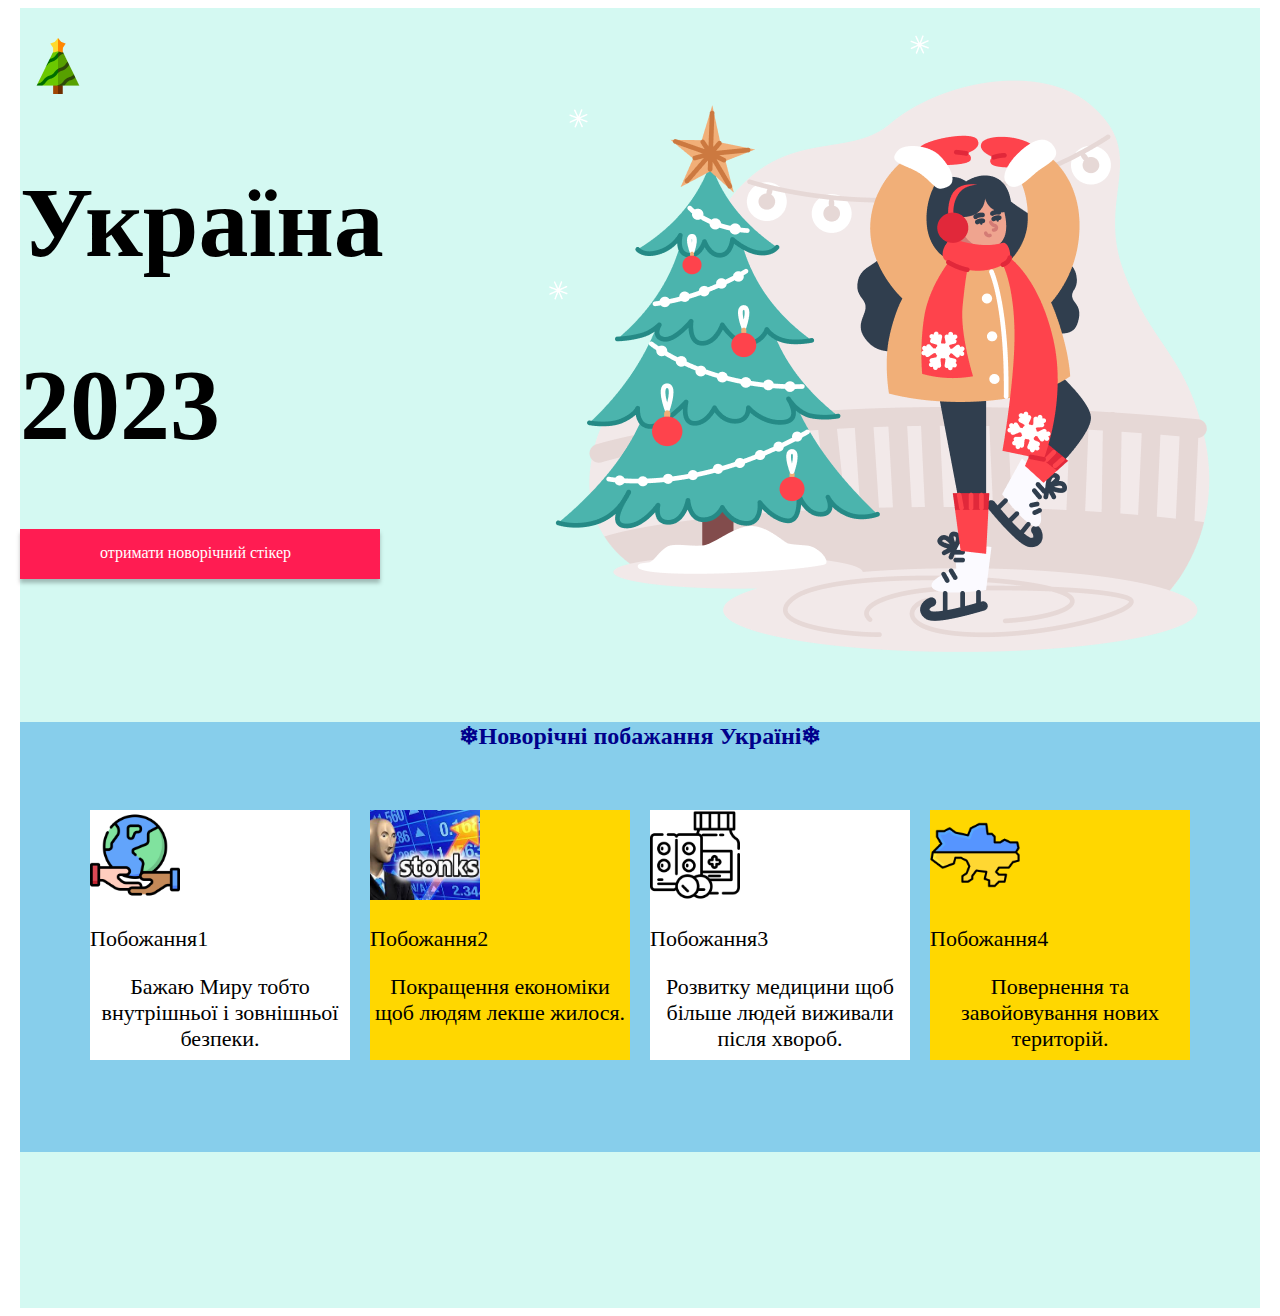
<file: novigod/index.html>
<!DOCTYPE html>
<html>
<head>
	<title></title>
	<meta charset="utf-8">
	<link rel="stylesheet" type="text/css" href="css/style.css">
</head>
<body>
<div class="ccccc">
<div class="container">
	<div class="block11">
		<div class="div11">
		<img src="img/dd.png"  class="yalunka">
		<h1 class="h11">Україна</h1>
		<h1 class="h11">2023</h1>
		<nav class="navigation">
			<a href=""class="navtext">отримати новорічний стікер</a>
		</nav>
	</div>
	<div class="divcs">
	<img src="img/Ice skating.png" class="ff">
</div>
<div class="block12">
	
</div>
<div class="block14">
<div class="bl14">
	<h2 class="poykr">❄Новорічні побажання Україні❄</h2>
	<div class="ccl ccc">
		<img src="img/world-peace.png" alt="" class="imagepob">
		<p class="textpob2">Побожання1</p>
		<p class="textpob">Бажаю Миру тобто внутрішньої і зовнішньої безпеки.</p>
	</div>
	<div class="ccl dd">
		<img src="img/stonks.jpg" alt="" class="imagepob2">
		<p class="textpob2">Побожання2</p>
		<p class="textpob">Покращення економіки щоб людям лекше жилося.</p>
	</div>
	<div class="ccl">
		<img src="img/medicine.png" alt="" class="imagepob">
		<p class="textpob2">Побожання3</p>
		<p class="textpob">Розвитку медицини щоб більше людей виживали після хвороб.</p>
	</div>
	<div class="ccl dd">
		<img src="img/map.png" alt="" class="imagepob">
		<p class="textpob2">Побожання4</p>
		<p class="textpob">Повернення та завойовування нoвих територій.</p>
	</div>
</div>	
</div>
<div class="block15">
	
</div>
</div>
</div>
</body>
</html>
</file>
<file: novigod/css/style.css>
*{
	box-sizing: border-box;
/*	border:1px solid grey;
*/}
.container
{
	width: 1240px;
	height: 1300px;
	background: #D4F9F2;
}
.h11
{
	font-size: 100px;
}
.divcs
{
	display: inline-block;
	float: right;
	width:734px;
	height:714px;
/*	margin-bottom: 300px;*/
}
.div11
{
	display: inline-block;
	float: left;
	margin-left: 0;
	width:360px;
	height:50px;
}
.navigation
{
	width: 360px;
	height: 50px;
	background: #FF1C52;
	box-shadow: 0px 4px 4px rgba(0, 0, 0, 0.25);
	border-radius: 0px;
	padding: 15px;
	padding-left: 80px;
}
.navtext
{
	text-align:center;
	color: white;
	text-decoration: none;
}
.yalunka
{
	margin-top: 30px;
	margin-left: 10px;
}
.bl14
{
	width:1240px;
	height:430px;
	background:skyblue;
	clear:both;
	margin-top:0 auto;
}
.ccl
{
	width: 260px;
	height: 250px;
	background: white;
	display:inline-block;
	float:left;
	margin-left: 20px;
	margin-top: 40px;
}
.dd
{
	background:gold;
}
.ccc
{
	margin-left: 70px;
}
.poykr
{
	text-align: center;
	color:darkblue;
}
.textpob
{
	font-size: 22px;
	text-align: center;
}
.imagepob
{
	width: 90px;
	height:90px;
}
.imagepob2
{
	width: 110px;
	height:90px;
}
.textpob2
{
	font-size: 22px;
}
.block0002 {
  width: 1240px;
  height: 430px;
  margin: auto;
  background: #FF1C52;
}
.block07 {
  margin: auto;
  margin-top: 8px;
  width: 369px;
  height: 28px;
}
.zirka1 {
  float: left;
  color: white;
}
.zirka2 {
  float: right;
  color: white;
}
.title01 {
  font-size: 24px;
  color: white;
}
.section01 {
  margin: auto;
  width: 1094px;
  height: 250px;
  margin-top: 107px;
}
.article01, .article02, .article03, .article04 {
  width: 260px;
  height: 250px;
  display: inline-block;
  float: left;
  background: white;
  padding: 14px;
}
.article01, .article03 {
  background: #258A86;
  color: white;
}
.article02, .article03, .article04 {
  margin-left: 18px;
}
.img01, .img02 {
  margin-bottom: 7px;
}
.img03 {
  margin-bottom: 13px;
}
.img04 {
  margin-bottom: 16px;
}
.title001, .title002, .title003, .title004 {
  margin-bottom: 15px;
}
.ccccc
{
	display: flex;
	justify-content: center;
}
</file>
